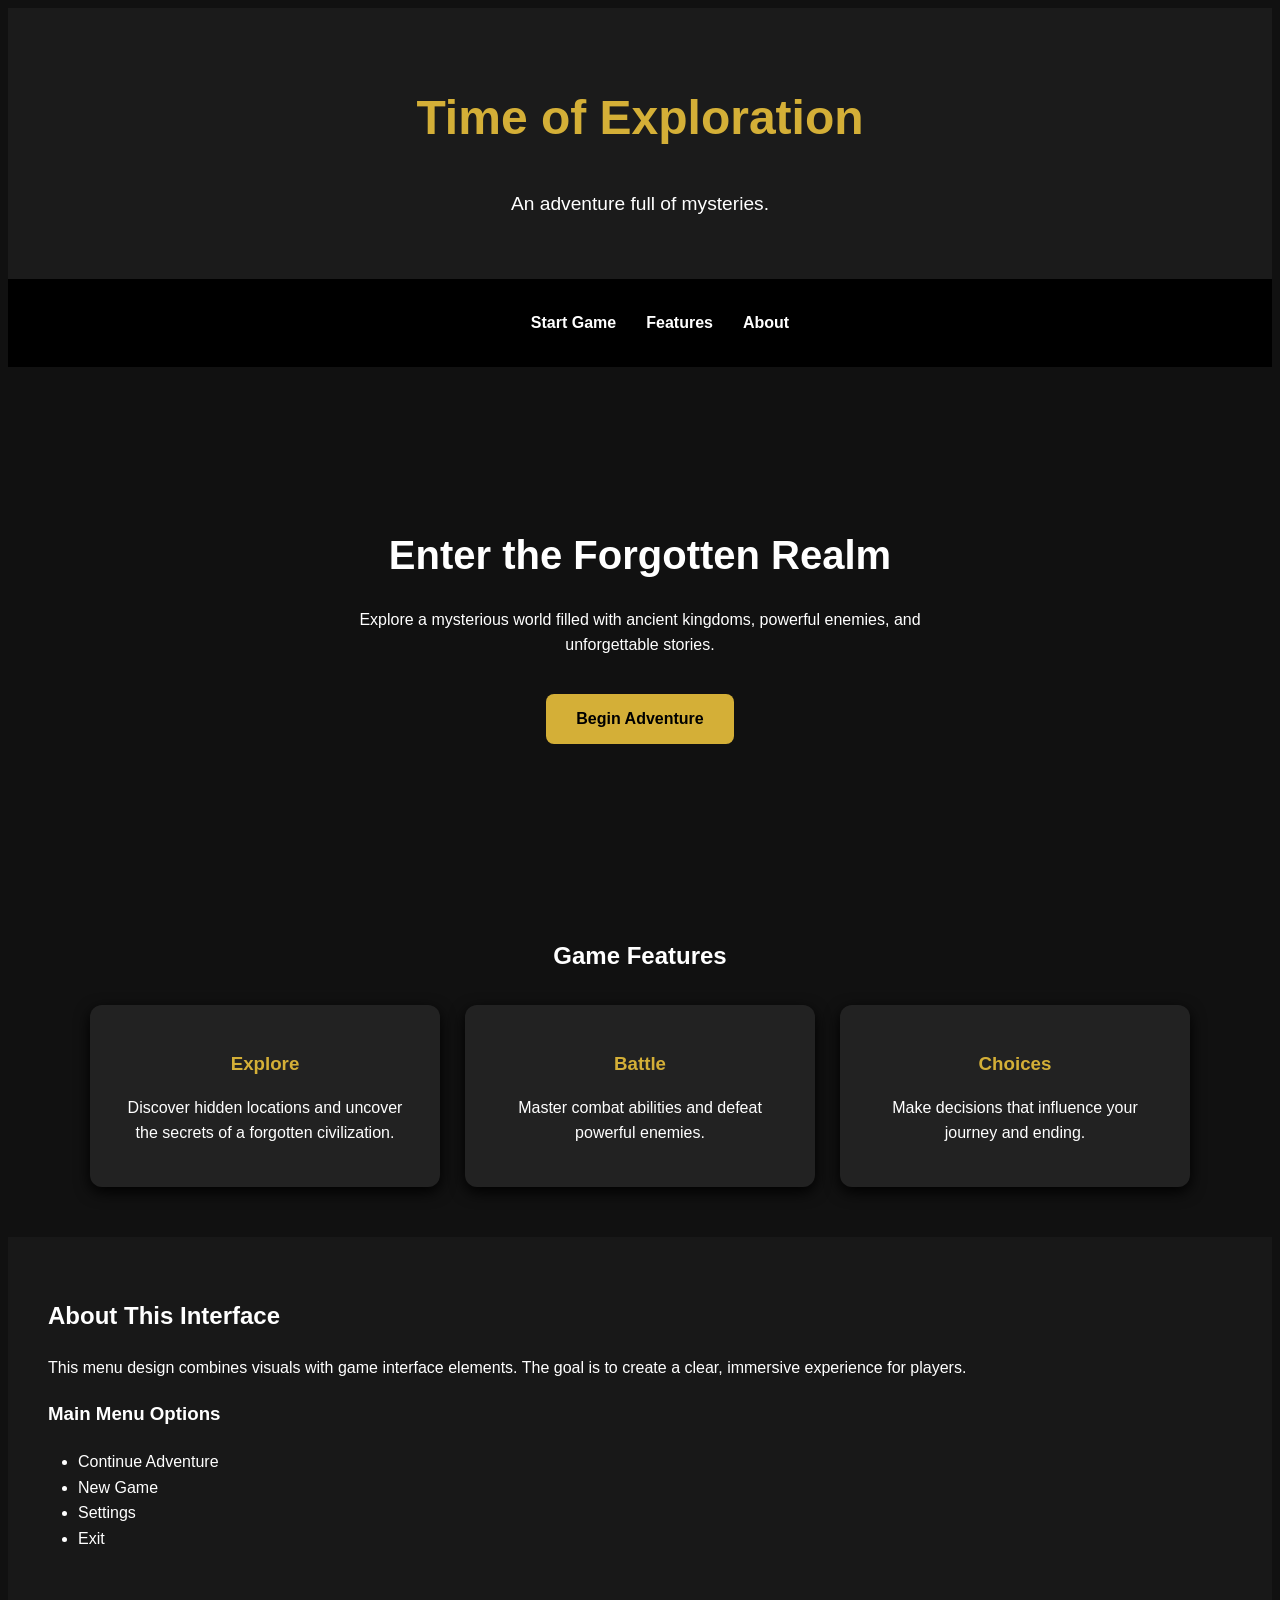
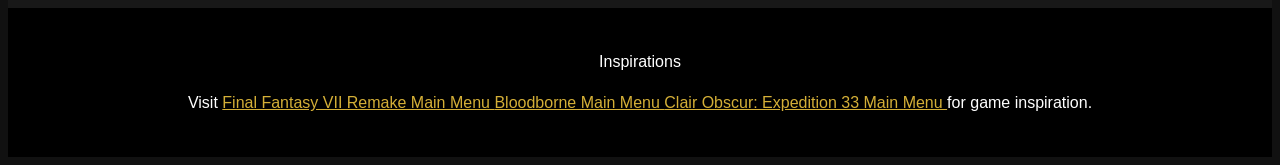
<file: index.project.html>
<!DOCTYPE html>
<html lang="en">

<head>
    <meta charset="UTF-8">
    <meta name="viewport" content="width=device-width, initial-scale=1.0">

    <title>Time of Exploration - Main Menu</title>

    <link rel="stylesheet" href="style.project.css">
</head>

<body>

    <header>
        <h1>Time of Exploration</h1>
        <p>An adventure full of mysteries.</p>
    </header>


    <nav>
        <ul>
            <li><a href="#start">Start Game</a></li>
            <li><a href="#features">Features</a></li>
            <li><a href="#about">About</a></li>
        </ul>
    </nav>


    <main>

        <section class="hero">

            <div class="hero-text">

                <h2>Enter the Forgotten Realm</h2>

                <p>
                    Explore a mysterious world filled with ancient kingdoms,
                    powerful enemies, and unforgettable stories.
                </p>

                <a class="button" href="#start">
                    Begin Adventure
                </a>

            </div>

        </section>



        <section id="features" class="cards">

            <h2>Game Features</h2>


            <div class="card-container">

                <article class="card">

                    <h3>Explore</h3>

                    <p>
                        Discover hidden locations and uncover the secrets
                        of a forgotten civilization.
                    </p>

                </article>



                <article class="card">

                    <h3>Battle</h3>

                    <p>
                        Master combat abilities and defeat powerful enemies.
                    </p>

                </article>



                <article class="card">

                    <h3>Choices</h3>

                    <p>
                        Make decisions that influence your journey and ending.
                    </p>

                </article>

            </div>

        </section>




        <section id="about" class="about">

            <h2>About This Interface</h2>

            <p>
                This menu design combines visuals with
                game interface elements. The goal is to create a clear,
                immersive experience for players.
            </p>


            <h3>Main Menu Options</h3>

            <ul>

                <li>Continue Adventure</li>

                <li>New Game</li>

                <li>Settings</li>

                <li>Exit</li>

            </ul>


        </section>


    </main>



    <footer>

        <p>
            Inspirations
        </p>

        <p>
            Visit 
            <a href="https://www.pushsquare.com/news/2020/04/final_fantasy_vii_remakes_main_menu_screen_is_a_thing_of_beauty" target="_blank">
                Final Fantasy VII Remake Main Menu
                
            <a href="https://interfaceingame.com/screenshots/bloodborne-main-menu/" target="_blank">
                Bloodborne Main Menu
                
            <a href="https://interfaceingame.com/screenshots/clair-obscur-expedition-33-main-menu/" target="_blank">
                Clair Obscur: Expedition 33 Main Menu
                
            </a>
            for game inspiration.
        </p>

    </footer>


</body>

</html>
</file>
<file: style.project.css>
{
    margin: 0;
    padding: 0;
    box-sizing: border-box;
}

body {

    font-family: Arial, Helvetica, sans-serif;

    background-color: #111;

    color: white;

    line-height: 1.6;

}

header {

    text-align: center;

    padding: 40px 20px;

    background-color: #1b1b1b;

}


header h1 {

    font-size: 3rem;

    color: #d4af37;

}


header p {

    font-size: 1.2rem;

}

nav {

    background-color: #000;

    padding: 15px;

}


nav ul {

    display: flex;

    justify-content: center;

    gap: 30px;

    list-style: none;

}


nav a {

    color: white;

    text-decoration: none;

    font-weight: bold;

}


nav a:hover {

    color: #d4af37;

}

.hero {

    position: relative;

    display: flex;

    justify-content: center;

    align-items: center;

    min-height: 500px;

    overflow: hidden;

}



.hero img {

    width: 100%;

    height: 500px;

    object-fit: cover;

    opacity: .55;

}



.hero-text {

    position: absolute;

    text-align: center;

    max-width: 600px;

}


.hero-text h2 {

    font-size: 2.5rem;

    margin-bottom: 20px;

}

.button {

    display: inline-block;

    margin-top: 20px;

    padding: 12px 30px;

    background-color: #d4af37;

    color: black;

    text-decoration: none;

    border-radius: 8px;

    font-weight: bold;

}



.button:hover {

    background-color: white;

}

.cards {

    padding: 50px 20px;

    text-align: center;

}



.card-container {

    display: flex;

    justify-content: center;

    gap: 25px;

    margin-top: 30px;

}



.card {

    background-color: #222;

    padding: 25px;

    width: 300px;

    border-radius: 12px;

    box-shadow: 0 5px 15px black;

}



.card:hover {

    transform: translateY(-8px);

    transition: .3s;

}



.card h3 {

    color: #d4af37;

    margin-bottom: 15px;

}

.about {

    padding: 40px;

    background-color: #181818;

}



.about ul {

    margin-top: 20px;

    padding-left: 30px;

}

footer {

    text-align: center;

    padding: 25px;

    background-color: black;

}



footer a {

    color: #d4af37;

}

@media screen and (max-width: 768px) {


    header h1 {

        font-size: 2rem;

    }



    nav ul {

        flex-direction: column;

        align-items: center;

    }



    .card-container {

        flex-direction: column;

        align-items: center;

    }



    .hero-text h2 {

        font-size: 1.8rem;

    }

}
</file>
